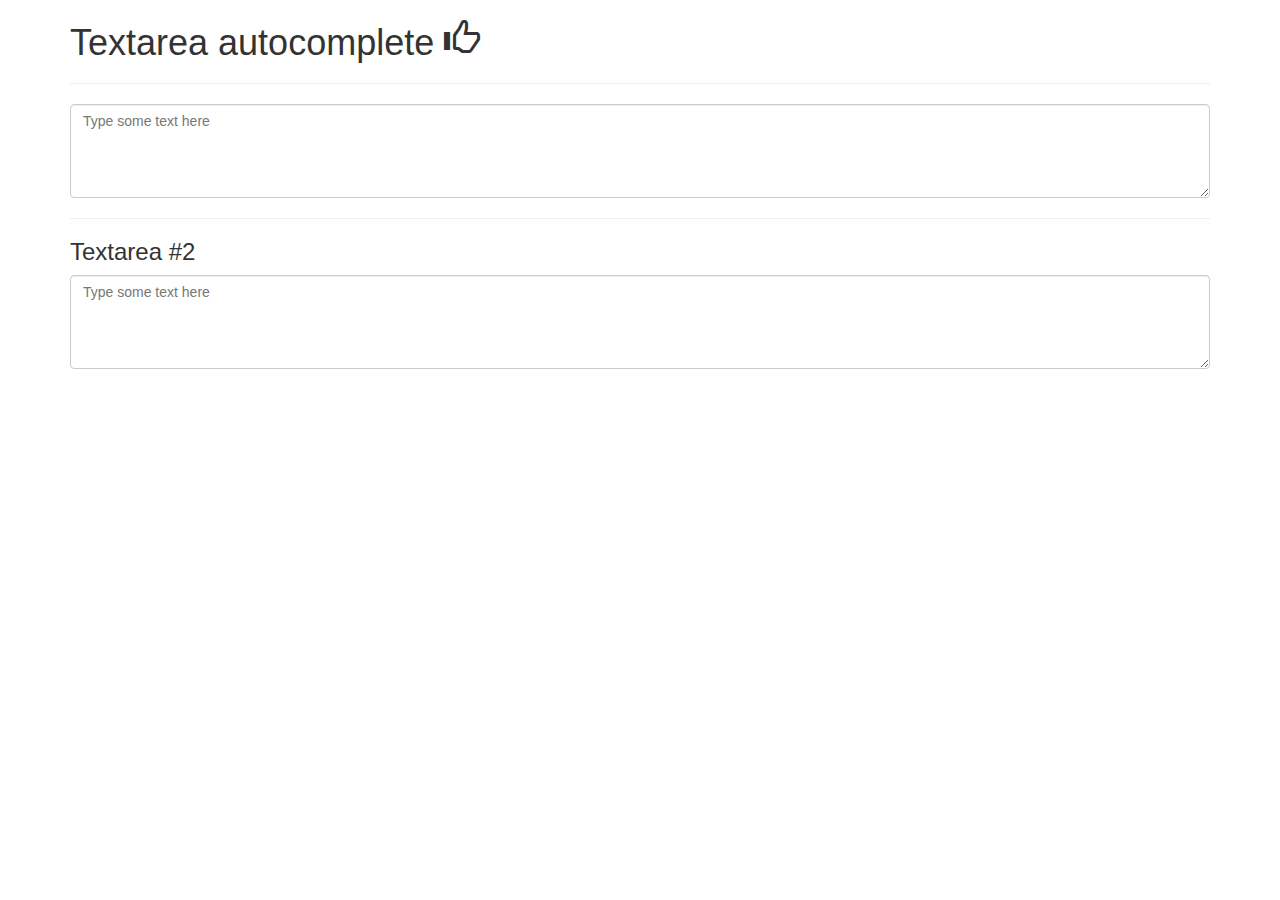
<file: awesome.html>
<!DOCTYPE html>
<html>
<head lang="en">
    <meta charset="UTF-8">
    <title>Awesome textcomplete</title>

    <link rel="stylesheet" href="styles/css/bootstrap.css">
    <link rel="stylesheet" href="styles/css/font-awesome.css">
    <link href="styles/css/main.css" rel="stylesheet"/>
    <link href="styles/css/shCoreDefault.css" rel="stylesheet"/>

</head>
<body>

<div class="container">
    <h1>Textarea autocomplete <span class="glyphicon glyphicon-thumbs-up"></span></h1>
    <hr/>
    <div><textarea class="form-control" id="textarea4" rows="4" placeholder="Type some text here"></textarea></div>
    <hr/>
    <h3>Textarea #2</h3>
    <textarea class="form-control" id="textarea2" rows="4" placeholder="Type some text here"></textarea>

</div>

<br/><br/>


    <script src="lib/jquery-1.10.2.js"></script>
    <script src="lib/jquery.textcomplete.js"></script>
    <script src="lib/emoji.js"></script>
    <script src="lib/shCore.js"></script>
    <script src="lib/shBrushJScript.js"></script>
    <script src="scripts/awesomeMain.js"></script>

</body>
</html>
</file>
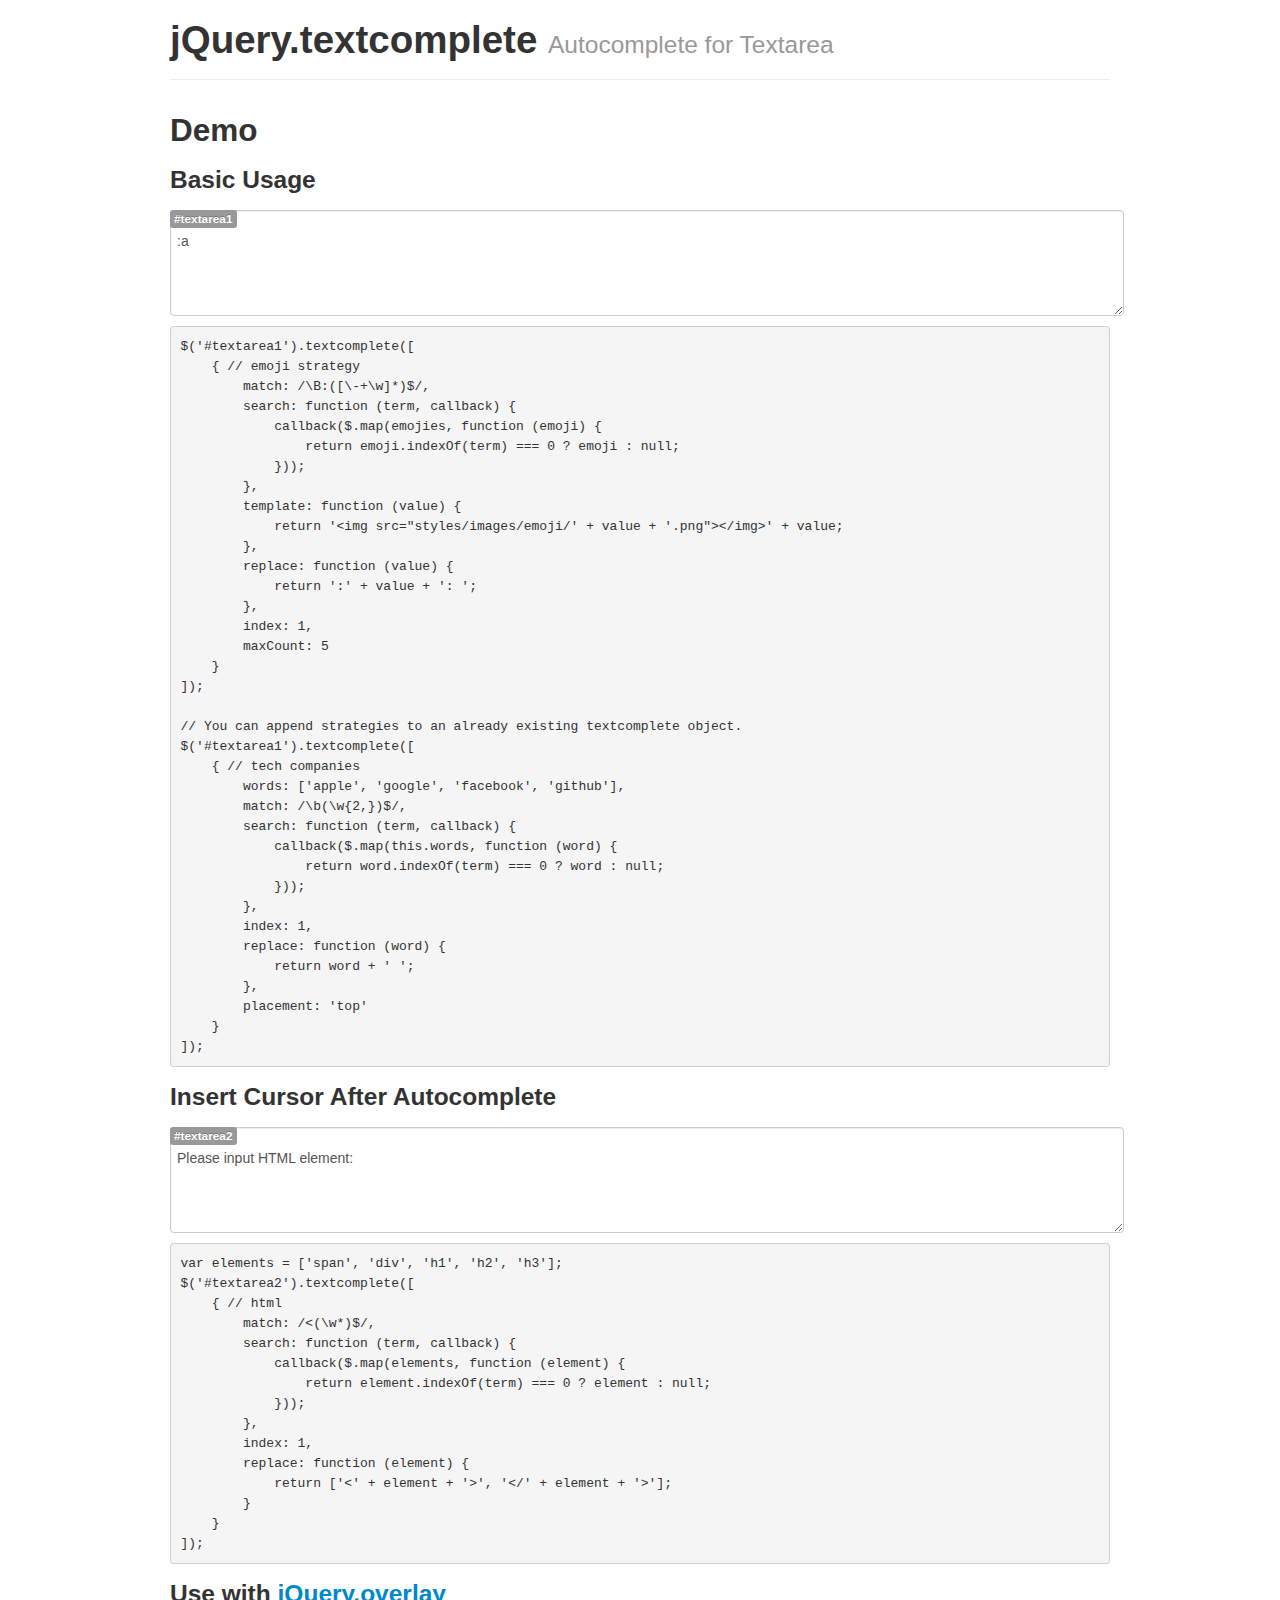
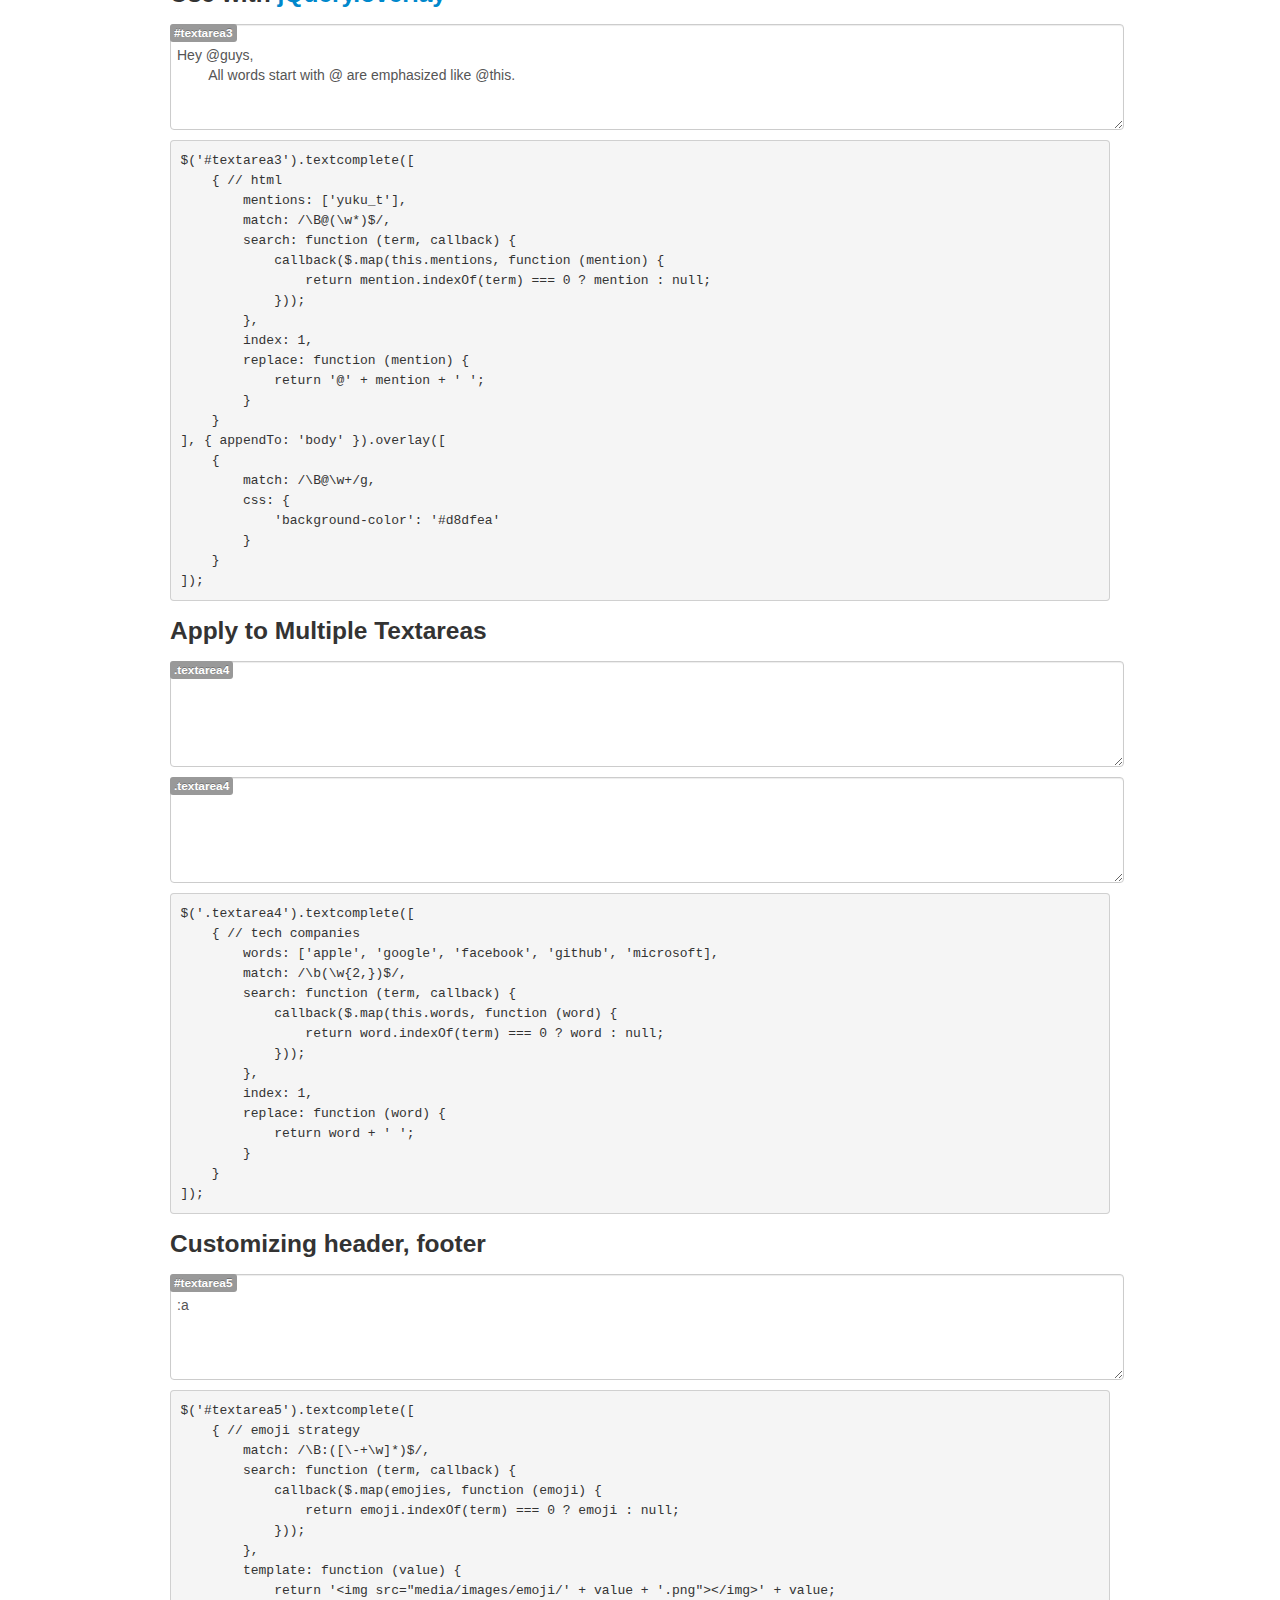
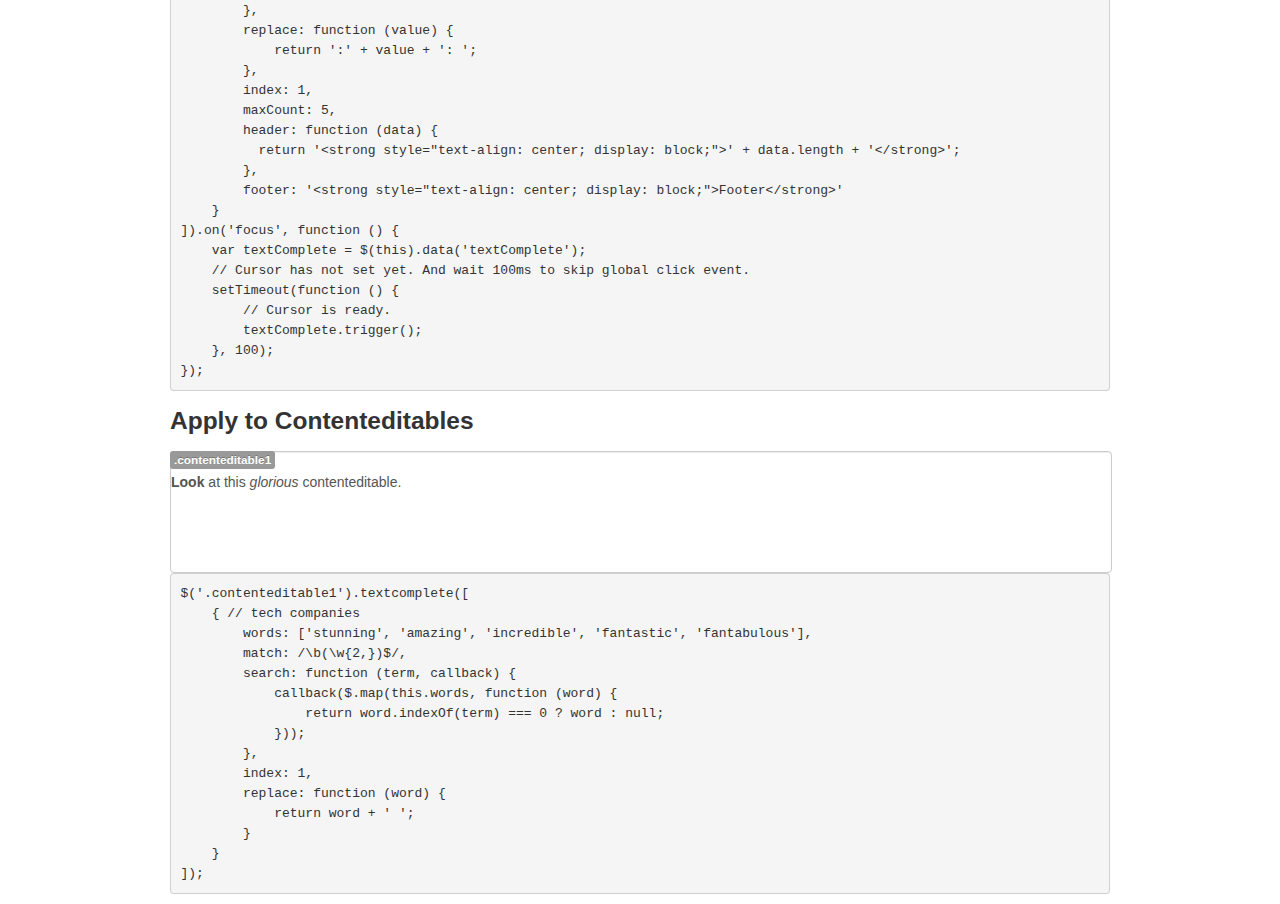
<file: index2.html>
<!DOCTYPE html>
<html>
<head>
    <title>jQuery.textcomplete</title>

    <link href="styles/css/bootstrap_old.css" rel="stylesheet"/>
    <link href="styles/css/font-awesome.css" rel="stylesheet"/>
    <link href="styles/css/main.css" rel="stylesheet"/>
    <link href="styles/css/shCoreDefault.css" rel="stylesheet"/>
</head>
<body>
<div class="container">
<div class="page-header">
    <h1>
        jQuery.textcomplete
        <small>Autocomplete for Textarea</small>
    </h1>
</div>

<h2>Demo</h2>

<h3 id="basic-usage">Basic Usage</h3>
<div class="textarea-wrapper">
    <span class="label">#textarea1</span>
    <textarea id="textarea1" rows="4">:a</textarea>
</div>
<pre class="brush: js; script">
$('#textarea1').textcomplete([
    { // emoji strategy
        match: /\B:([\-+\w]*)$/,
        search: function (term, callback) {
            callback($.map(emojies, function (emoji) {
                return emoji.indexOf(term) === 0 ? emoji : null;
            }));
        },
        template: function (value) {
            return '&lt;img src="styles/images/emoji/' + value + '.png"&gt;&lt;/img&gt;' + value;
        },
        replace: function (value) {
            return ':' + value + ': ';
        },
        index: 1,
        maxCount: 5
    }
]);

// You can append strategies to an already existing textcomplete object.
$('#textarea1').textcomplete([
    { // tech companies
        words: ['apple', 'google', 'facebook', 'github'],
        match: /\b(\w{2,})$/,
        search: function (term, callback) {
            callback($.map(this.words, function (word) {
                return word.indexOf(term) === 0 ? word : null;
            }));
        },
        index: 1,
        replace: function (word) {
            return word + ' ';
        },
        placement: 'top'
    }
]);
</pre>

<h3 id="insert-cursor-after-autocomplete">Insert Cursor After Autocomplete</h3>
<div class="textarea-wrapper">
    <span class="label">#textarea2</span>
    <textarea id="textarea2" rows="4">Please input HTML element: </textarea>
</div>
<pre class="brush: js; script">
var elements = ['span', 'div', 'h1', 'h2', 'h3'];
$('#textarea2').textcomplete([
    { // html
        match: /<(\w*)$/,
        search: function (term, callback) {
            callback($.map(elements, function (element) {
                return element.indexOf(term) === 0 ? element : null;
            }));
        },
        index: 1,
        replace: function (element) {
            return ['&lt;' + element + '&gt;', '&lt;/' + element + '&gt;'];
        }
    }
]);
</pre>

<h3 id="use-with-jquery-overlay">Use with <a href="http://yuku-t.com/jquery-overlay/" target="_blank">jQuery.overlay</a></h3>
<div class="textarea-wrapper">
    <span class="label">#textarea3</span>
    <textarea id="textarea3" rows="4">Hey @guys,
        All words start with @ are emphasized like @this.</textarea>
</div>
<pre class="brush: js; script">
$('#textarea3').textcomplete([
    { // html
        mentions: ['yuku_t'],
        match: /\B@(\w*)$/,
        search: function (term, callback) {
            callback($.map(this.mentions, function (mention) {
                return mention.indexOf(term) === 0 ? mention : null;
            }));
        },
        index: 1,
        replace: function (mention) {
            return '@' + mention + ' ';
        }
    }
], { appendTo: 'body' }).overlay([
    {
        match: /\B@\w+/g,
        css: {
            'background-color': '#d8dfea'
        }
    }
]);
</pre>

<h3 id="apply-to-multiple-textareas">Apply to Multiple Textareas</h3>
<div class="textarea-wrapper">
    <span class="label">.textarea4</span>
    <textarea class="textarea4" rows="4"></textarea>
</div>
<div class="textarea-wrapper">
    <span class="label">.textarea4</span>
    <textarea class="textarea4" rows="4"></textarea>
</div>
<pre class="brush: js; script">
$('.textarea4').textcomplete([
    { // tech companies
        words: ['apple', 'google', 'facebook', 'github', 'microsoft],
        match: /\b(\w{2,})$/,
        search: function (term, callback) {
            callback($.map(this.words, function (word) {
                return word.indexOf(term) === 0 ? word : null;
            }));
        },
        index: 1,
        replace: function (word) {
            return word + ' ';
        }
    }
]);
</pre>

<h3 id="customizing-header-footer">Customizing header, footer</h3>
<div class="textarea-wrapper">
    <span class="label">#textarea5</span>
    <textarea id="textarea5" rows="4">:a</textarea>
</div>
<pre class="brush: js; script">
$('#textarea5').textcomplete([
    { // emoji strategy
        match: /\B:([\-+\w]*)$/,
        search: function (term, callback) {
            callback($.map(emojies, function (emoji) {
                return emoji.indexOf(term) === 0 ? emoji : null;
            }));
        },
        template: function (value) {
            return '&lt;img src="media/images/emoji/' + value + '.png"&gt;&lt;/img&gt;' + value;
        },
        replace: function (value) {
            return ':' + value + ': ';
        },
        index: 1,
        maxCount: 5,
        header: function (data) {
          return '&lt;strong style="text-align: center; display: block;"&gt;' + data.length + '&lt;/strong&gt;';
        },
        footer: '&lt;strong style="text-align: center; display: block;"&gt;Footer&lt;/strong&gt;'
    }
]).on('focus', function () {
    var textComplete = $(this).data('textComplete');
    // Cursor has not set yet. And wait 100ms to skip global click event.
    setTimeout(function () {
        // Cursor is ready.
        textComplete.trigger();
    }, 100);
});
</pre>
<h3 id="apply-to-contenteditables">Apply to Contenteditables</h3>
<div class="textarea-wrapper">
    <span class="label">.contenteditable1</span>
    <div class="contenteditable1" contenteditable="true"><b>Look</b> at this <em>glorious</em> contenteditable.</div>
</div>
<pre class="brush: js; script">
$('.contenteditable1').textcomplete([
    { // tech companies
        words: ['stunning', 'amazing', 'incredible', 'fantastic', 'fantabulous'],
        match: /\b(\w{2,})$/,
        search: function (term, callback) {
            callback($.map(this.words, function (word) {
                return word.indexOf(term) === 0 ? word : null;
            }));
        },
        index: 1,
        replace: function (word) {
            return word + '&nbsp;';
        }
    }
]);
</pre>

</div>

<script src="lib/jquery-1.10.2.js"></script>
<!-- <script src="media/javascripts/zepto-1.0.js"></script> -->
<script src="http://yuku-t.com/jquery-overlay/jquery.overlay.js"></script>
<script src="lib/jquery.textcomplete.js"></script>
<script src="lib/emoji.js"></script>
<script src="lib/shCore.js"></script>
<script src="lib/shBrushJScript.js"></script>
<script src="lib/main.js"></script>
</body>
</html>
</file>
<file: styles/css/main.css>
.dropdown-menu img {
    height: 18px;
    width: 18px;
    margin-right: 5px;
}

.label {
    position: absolute;
    z-index: 10;
}

textarea, .contenteditable1 {
    padding-top: 20px;
    display: block;
    width: 100%;
}

.contenteditable1 {
    height: 100px;
    border: 1px solid #ccc;
    color: #555;

    -webkit-transition: border linear 0.2s, box-shadow linear 0.2s;
       -moz-transition: border linear 0.2s, box-shadow linear 0.2s;
         -o-transition: border linear 0.2s, box-shadow linear 0.2s;
            transition: border linear 0.2s, box-shadow linear 0.2s;

    -webkit-box-shadow: inset 0 1px 1px rgba(0, 0, 0, 0.075);
       -moz-box-shadow: inset 0 1px 1px rgba(0, 0, 0, 0.075);
            box-shadow: inset 0 1px 1px rgba(0, 0, 0, 0.075);

    -webkit-border-radius: 4px;
       -moz-border-radius: 4px;
            border-radius: 4px;
}
</file>
<file: styles/css/shCoreDefault.css>
/**
 * SyntaxHighlighter
 * http://alexgorbatchev.com/SyntaxHighlighter
 *
 * SyntaxHighlighter is donationware. If you are using it, please donate.
 * http://alexgorbatchev.com/SyntaxHighlighter/donate.html
 *
 * @version
 * 3.0.83 (July 02 2010)
 * 
 * @copyright
 * Copyright (C) 2004-2010 Alex Gorbatchev.
 *
 * @license
 * Dual licensed under the MIT and GPL licenses.
 */
.syntaxhighlighter a,
.syntaxhighlighter div,
.syntaxhighlighter code,
.syntaxhighlighter table,
.syntaxhighlighter table td,
.syntaxhighlighter table tr,
.syntaxhighlighter table tbody,
.syntaxhighlighter table thead,
.syntaxhighlighter table caption,
.syntaxhighlighter textarea {
  -moz-border-radius: 0 0 0 0 !important;
  -webkit-border-radius: 0 0 0 0 !important;
  background: none !important;
  border: 0 !important;
  bottom: auto !important;
  float: none !important;
  height: auto !important;
  left: auto !important;
  line-height: 1.1em !important;
  margin: 0 !important;
  outline: 0 !important;
  overflow: visible !important;
  padding: 0 !important;
  position: static !important;
  right: auto !important;
  text-align: left !important;
  top: auto !important;
  vertical-align: baseline !important;
  width: auto !important;
  box-sizing: content-box !important;
  font-family: "Consolas", "Bitstream Vera Sans Mono", "Courier New", Courier, monospace !important;
  font-weight: normal !important;
  font-style: normal !important;
  font-size: 1em !important;
  min-height: inherit !important;
  min-height: auto !important;
}

.syntaxhighlighter {
  width: 100% !important;
  margin: 1em 0 1em 0 !important;
  position: relative !important;
  overflow: auto !important;
  font-size: 1em !important;
}
.syntaxhighlighter.source {
  overflow: hidden !important;
}
.syntaxhighlighter .bold {
  font-weight: bold !important;
}
.syntaxhighlighter .italic {
  font-style: italic !important;
}
.syntaxhighlighter .line {
  white-space: pre !important;
}
.syntaxhighlighter table {
  width: 100% !important;
}
.syntaxhighlighter table caption {
  text-align: left !important;
  padding: .5em 0 0.5em 1em !important;
}
.syntaxhighlighter table td.code {
  width: 100% !important;
}
.syntaxhighlighter table td.code .container {
  position: relative !important;
}
.syntaxhighlighter table td.code .container textarea {
  box-sizing: border-box !important;
  position: absolute !important;
  left: 0 !important;
  top: 0 !important;
  width: 100% !important;
  height: 100% !important;
  border: none !important;
  background: white !important;
  padding-left: 1em !important;
  overflow: hidden !important;
  white-space: pre !important;
}
.syntaxhighlighter table td.gutter .line {
  text-align: right !important;
  padding: 0 0.5em 0 1em !important;
}
.syntaxhighlighter table td.code .line {
  padding: 0 1em !important;
}
.syntaxhighlighter.nogutter td.code .container textarea, .syntaxhighlighter.nogutter td.code .line {
  padding-left: 0em !important;
}
.syntaxhighlighter.show {
  display: block !important;
}
.syntaxhighlighter.collapsed table {
  display: none !important;
}
.syntaxhighlighter.collapsed .toolbar {
  padding: 0.1em 0.8em 0em 0.8em !important;
  font-size: 1em !important;
  position: static !important;
  width: auto !important;
  height: auto !important;
}
.syntaxhighlighter.collapsed .toolbar span {
  display: inline !important;
  margin-right: 1em !important;
}
.syntaxhighlighter.collapsed .toolbar span a {
  padding: 0 !important;
  display: none !important;
}
.syntaxhighlighter.collapsed .toolbar span a.expandSource {
  display: inline !important;
}
.syntaxhighlighter .toolbar {
  position: absolute !important;
  right: 1px !important;
  top: 1px !important;
  width: 11px !important;
  height: 11px !important;
  font-size: 10px !important;
  z-index: 10 !important;
}
.syntaxhighlighter .toolbar span.title {
  display: inline !important;
}
.syntaxhighlighter .toolbar a {
  display: block !important;
  text-align: center !important;
  text-decoration: none !important;
  padding-top: 1px !important;
}
.syntaxhighlighter .toolbar a.expandSource {
  display: none !important;
}
.syntaxhighlighter.ie {
  font-size: .9em !important;
  padding: 1px 0 1px 0 !important;
}
.syntaxhighlighter.ie .toolbar {
  line-height: 8px !important;
}
.syntaxhighlighter.ie .toolbar a {
  padding-top: 0px !important;
}
.syntaxhighlighter.printing .line.alt1 .content,
.syntaxhighlighter.printing .line.alt2 .content,
.syntaxhighlighter.printing .line.highlighted .number,
.syntaxhighlighter.printing .line.highlighted.alt1 .content,
.syntaxhighlighter.printing .line.highlighted.alt2 .content {
  background: none !important;
}
.syntaxhighlighter.printing .line .number {
  color: #bbbbbb !important;
}
.syntaxhighlighter.printing .line .content {
  color: black !important;
}
.syntaxhighlighter.printing .toolbar {
  display: none !important;
}
.syntaxhighlighter.printing a {
  text-decoration: none !important;
}
.syntaxhighlighter.printing .plain, .syntaxhighlighter.printing .plain a {
  color: black !important;
}
.syntaxhighlighter.printing .comments, .syntaxhighlighter.printing .comments a {
  color: #008200 !important;
}
.syntaxhighlighter.printing .string, .syntaxhighlighter.printing .string a {
  color: blue !important;
}
.syntaxhighlighter.printing .keyword {
  color: #006699 !important;
  font-weight: bold !important;
}
.syntaxhighlighter.printing .preprocessor {
  color: gray !important;
}
.syntaxhighlighter.printing .variable {
  color: #aa7700 !important;
}
.syntaxhighlighter.printing .value {
  color: #009900 !important;
}
.syntaxhighlighter.printing .functions {
  color: #ff1493 !important;
}
.syntaxhighlighter.printing .constants {
  color: #0066cc !important;
}
.syntaxhighlighter.printing .script {
  font-weight: bold !important;
}
.syntaxhighlighter.printing .color1, .syntaxhighlighter.printing .color1 a {
  color: gray !important;
}
.syntaxhighlighter.printing .color2, .syntaxhighlighter.printing .color2 a {
  color: #ff1493 !important;
}
.syntaxhighlighter.printing .color3, .syntaxhighlighter.printing .color3 a {
  color: red !important;
}
.syntaxhighlighter.printing .break, .syntaxhighlighter.printing .break a {
  color: black !important;
}

.syntaxhighlighter {
  background-color: white !important;
}
.syntaxhighlighter .line.alt1 {
  background-color: white !important;
}
.syntaxhighlighter .line.alt2 {
  background-color: white !important;
}
.syntaxhighlighter .line.highlighted.alt1, .syntaxhighlighter .line.highlighted.alt2 {
  background-color: #e0e0e0 !important;
}
.syntaxhighlighter .line.highlighted.number {
  color: black !important;
}
.syntaxhighlighter table caption {
  color: black !important;
}
.syntaxhighlighter .gutter {
  color: #afafaf !important;
}
.syntaxhighlighter .gutter .line {
  border-right: 3px solid #6ce26c !important;
}
.syntaxhighlighter .gutter .line.highlighted {
  background-color: #6ce26c !important;
  color: white !important;
}
.syntaxhighlighter.printing .line .content {
  border: none !important;
}
.syntaxhighlighter.collapsed {
  overflow: visible !important;
}
.syntaxhighlighter.collapsed .toolbar {
  color: blue !important;
  background: white !important;
  border: 1px solid #6ce26c !important;
}
.syntaxhighlighter.collapsed .toolbar a {
  color: blue !important;
}
.syntaxhighlighter.collapsed .toolbar a:hover {
  color: red !important;
}
.syntaxhighlighter .toolbar {
  color: white !important;
  background: #6ce26c !important;
  border: none !important;
}
.syntaxhighlighter .toolbar a {
  color: white !important;
}
.syntaxhighlighter .toolbar a:hover {
  color: black !important;
}
.syntaxhighlighter .plain, .syntaxhighlighter .plain a {
  color: black !important;
}
.syntaxhighlighter .comments, .syntaxhighlighter .comments a {
  color: #008200 !important;
}
.syntaxhighlighter .string, .syntaxhighlighter .string a {
  color: blue !important;
}
.syntaxhighlighter .keyword {
  color: #006699 !important;
}
.syntaxhighlighter .preprocessor {
  color: gray !important;
}
.syntaxhighlighter .variable {
  color: #aa7700 !important;
}
.syntaxhighlighter .value {
  color: #009900 !important;
}
.syntaxhighlighter .functions {
  color: #ff1493 !important;
}
.syntaxhighlighter .constants {
  color: #0066cc !important;
}
.syntaxhighlighter .script {
  font-weight: bold !important;
  color: #006699 !important;
  background-color: none !important;
}
.syntaxhighlighter .color1, .syntaxhighlighter .color1 a {
  color: gray !important;
}
.syntaxhighlighter .color2, .syntaxhighlighter .color2 a {
  color: #ff1493 !important;
}
.syntaxhighlighter .color3, .syntaxhighlighter .color3 a {
  color: red !important;
}

.syntaxhighlighter .keyword {
  font-weight: bold !important;
}
</file>
